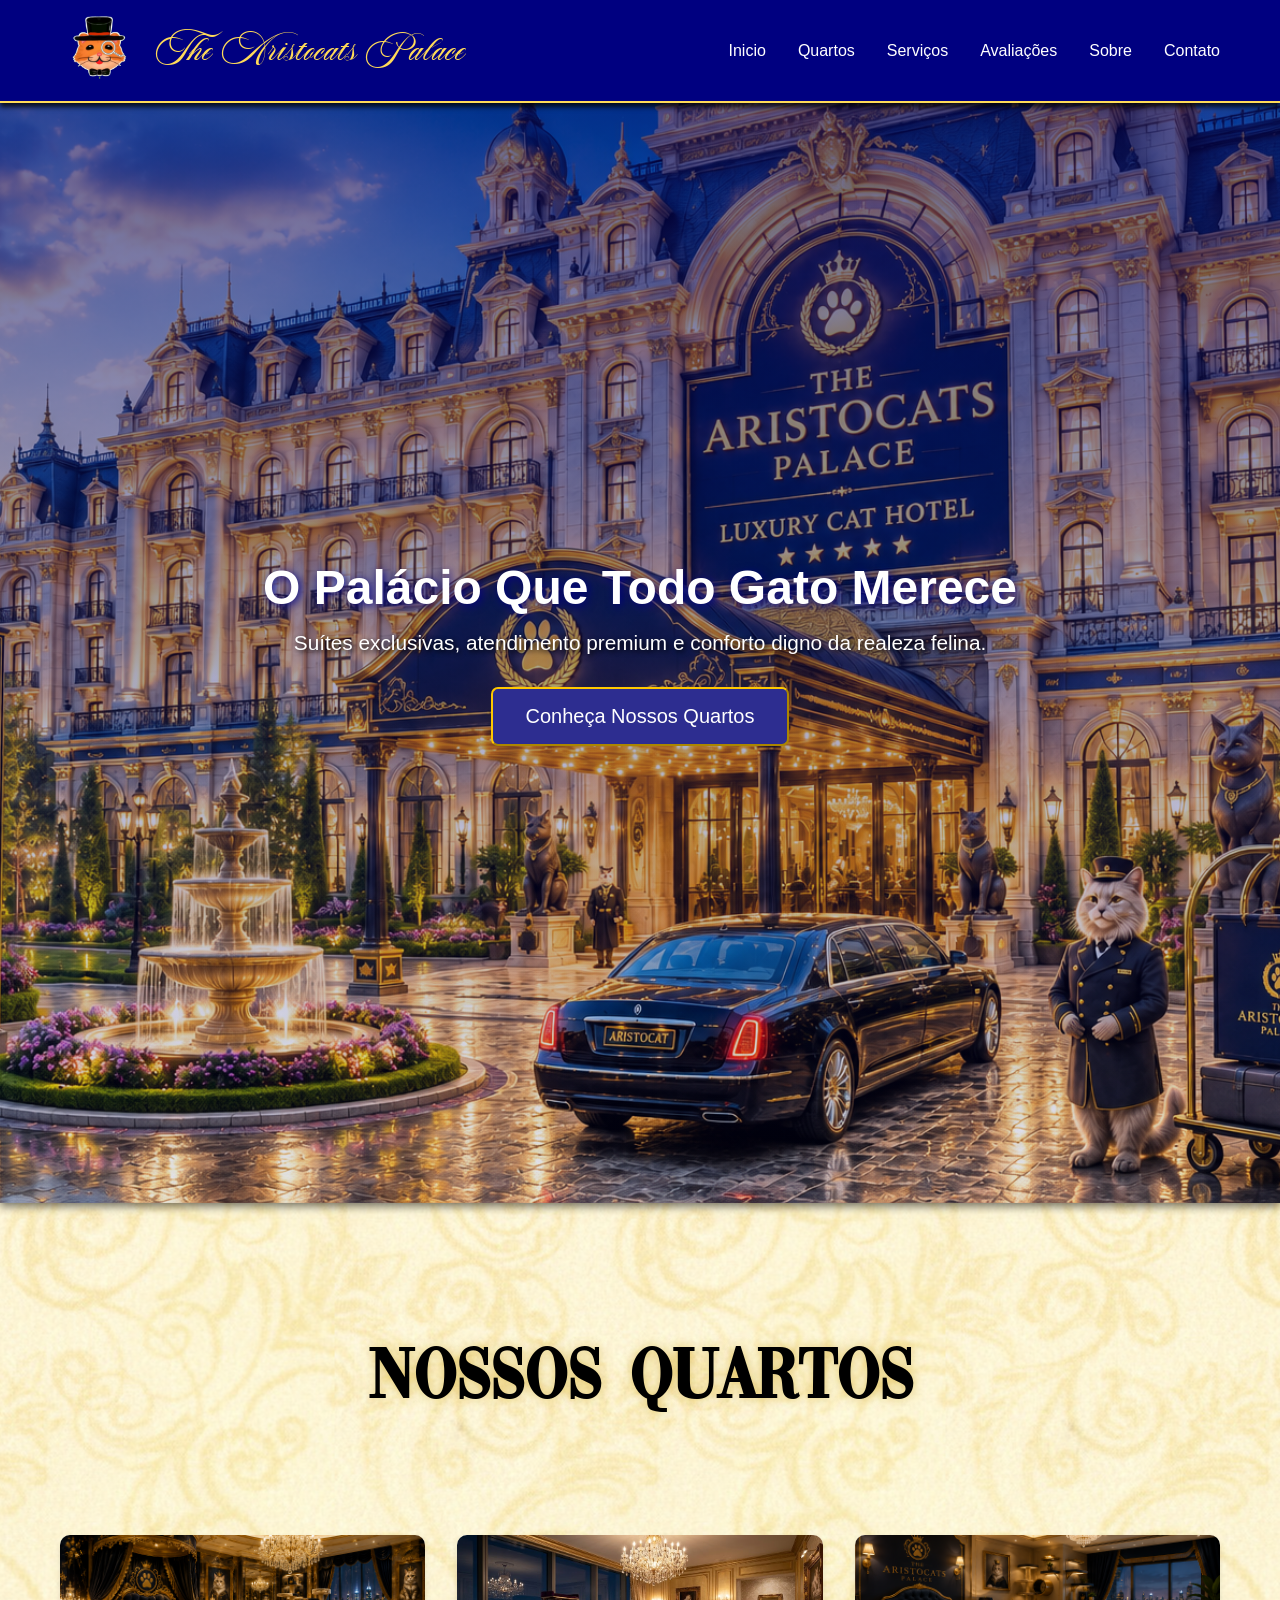
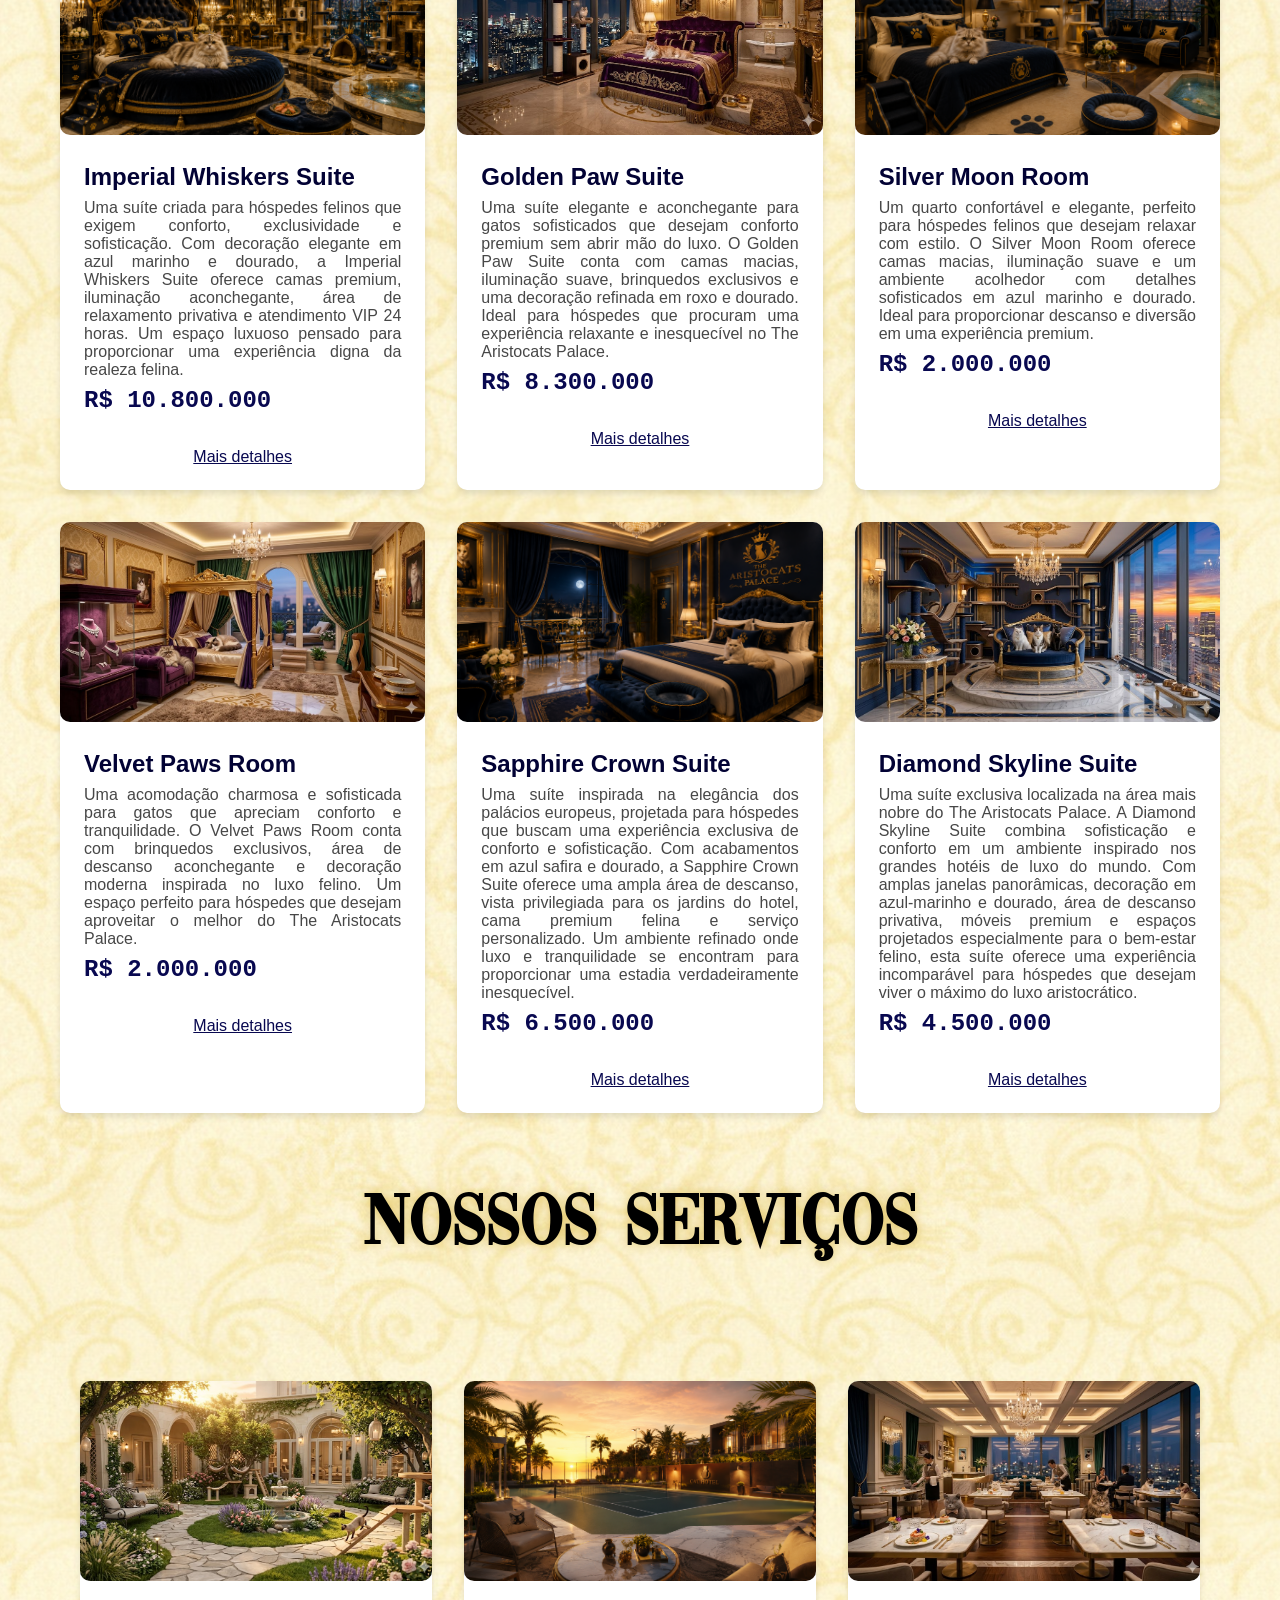
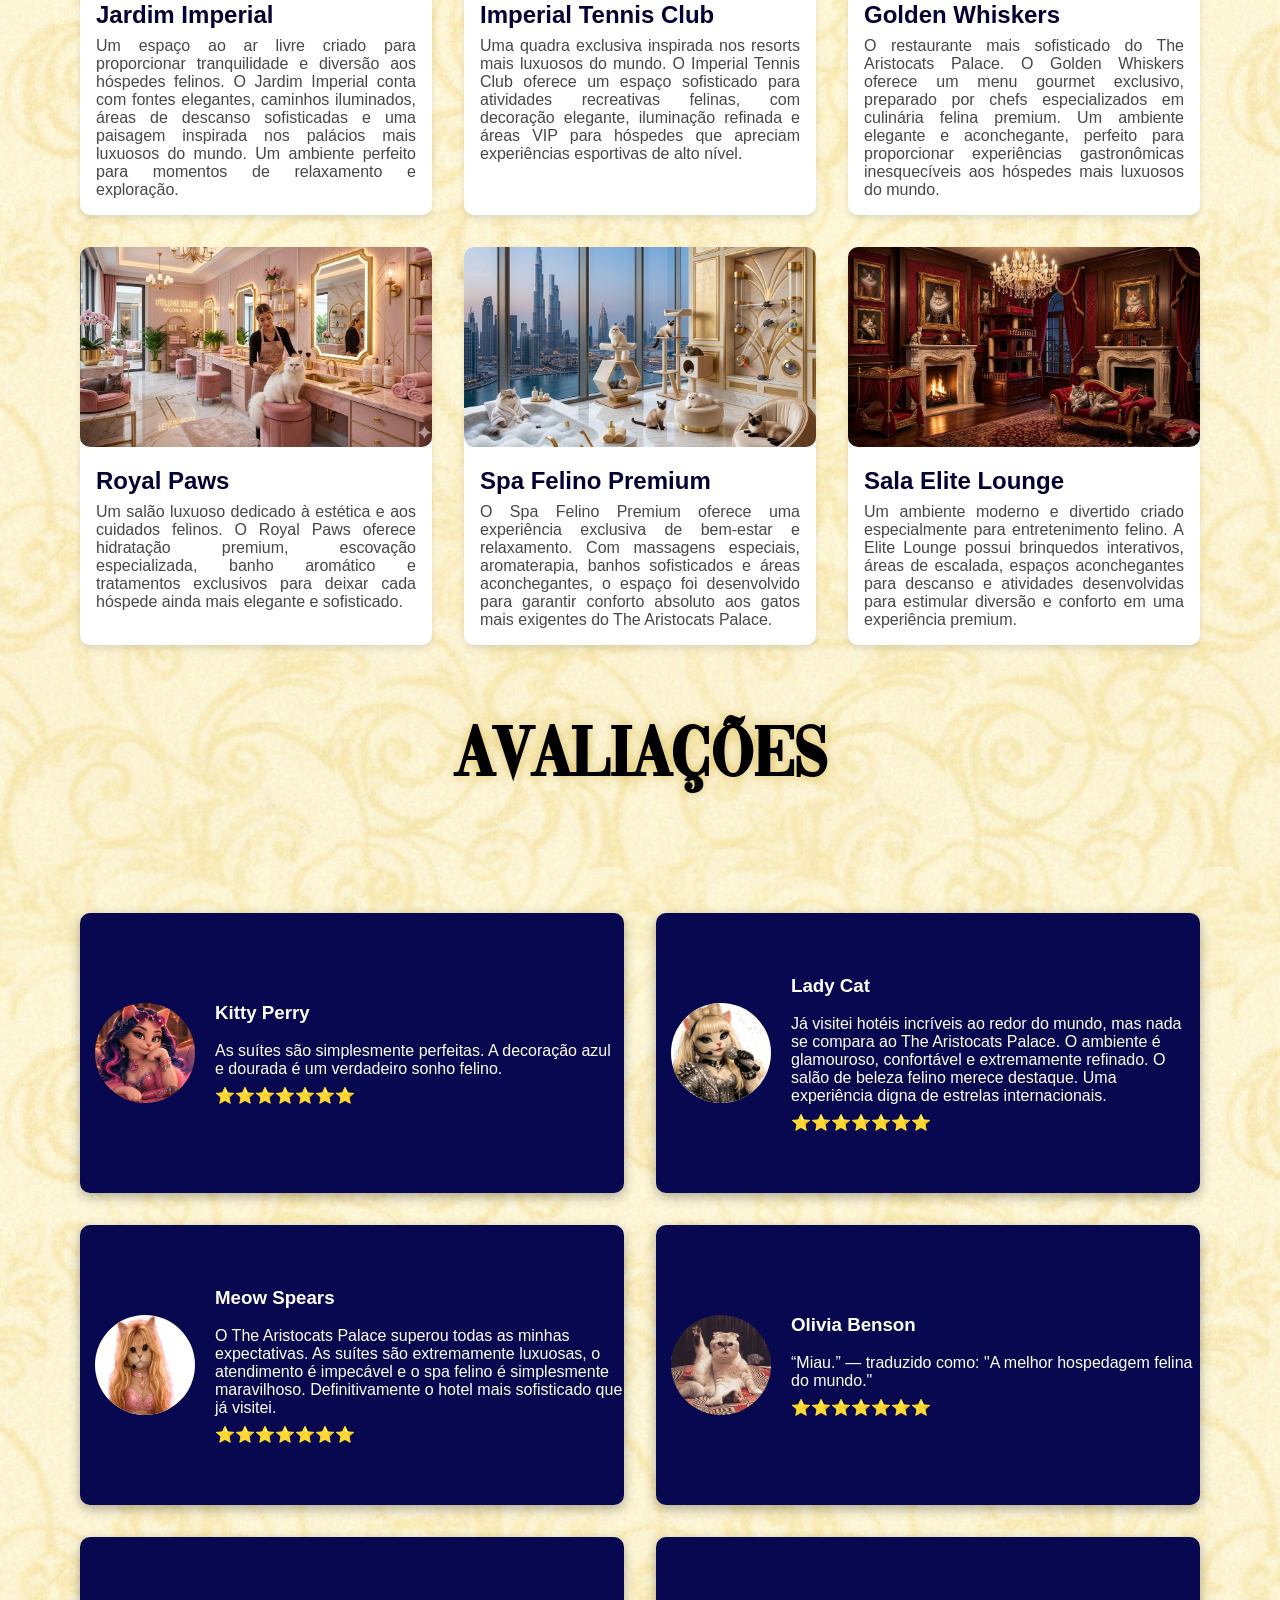
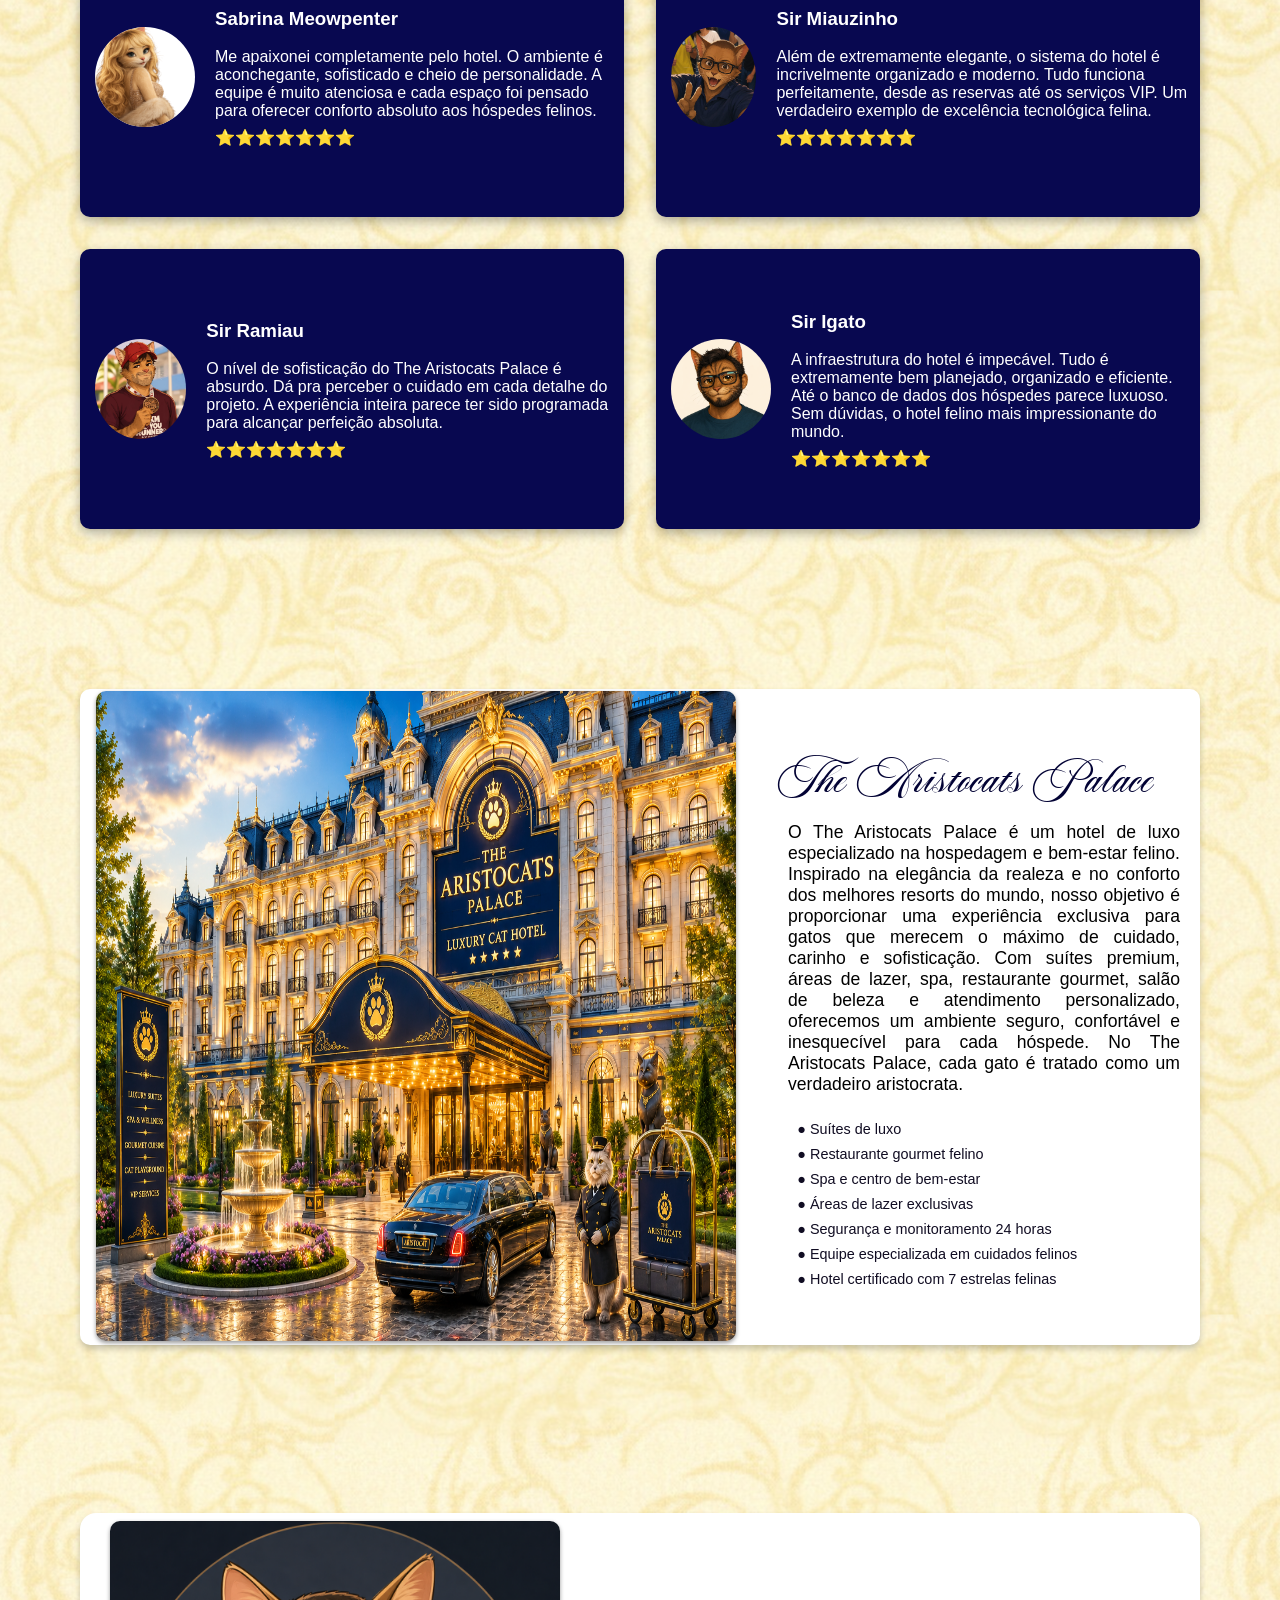
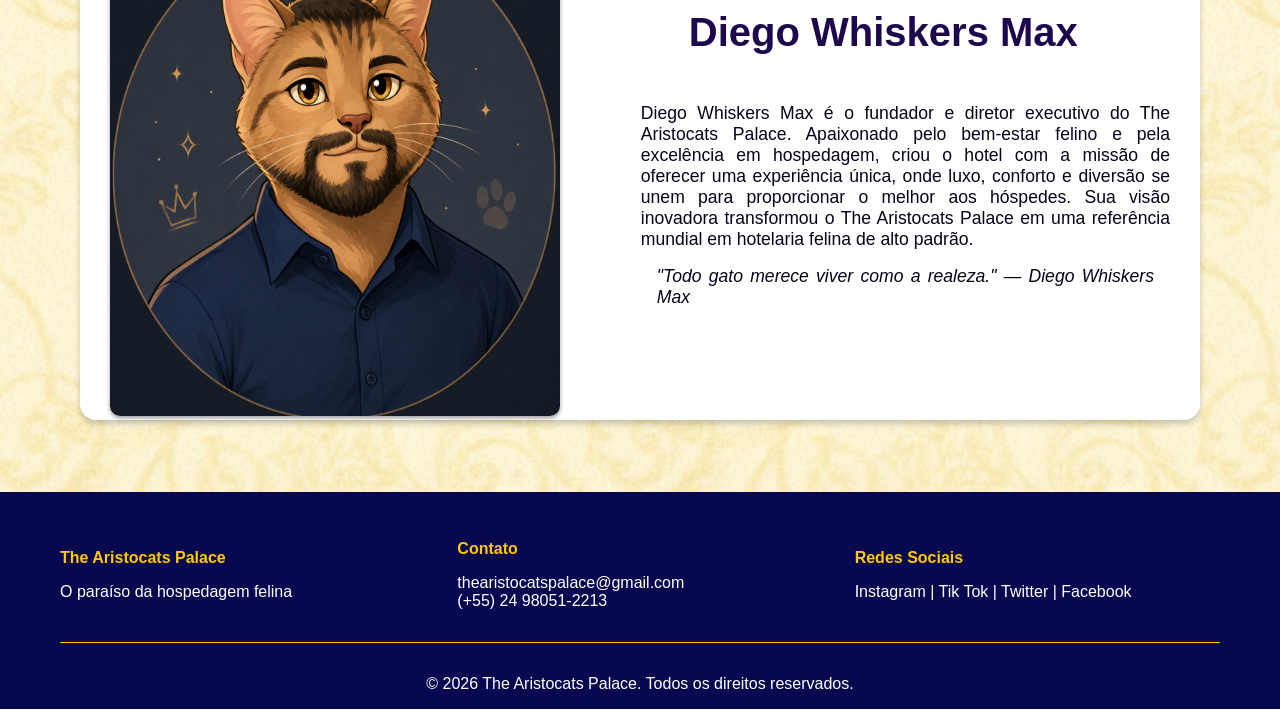
<file: index.html>
<!DOCTYPE html>
<html lang="pt-br">
<head>
    <meta charset="UTF-8">
    <meta name="viewport" content="width=device-width, initial-scale=1.0">
    <title>The Aristocats Palace</title>
    <link rel="stylesheet" href="styles.css">
</head>
<body>
<header>
        <div class="container">
            <div class="nav">
            <div class="logo">
             <img class="logoimg" src="imagens/logo.png" alt="Logo">The Aristocats Palace
            </div>
            <nav>
                <a href="#home">Inicio</a>
                <a href="#quartos">Quartos</a>
                <a href="#servicos">Serviços</a>
                <a href="#avaliacoes">Avaliações</a>
                <a href="#sobre">Sobre</a>
                <a href="#contato">Contato</a>
            </nav>
            </div>
        </div>
     </header>


   <main>
    <section class="hero" id="home">
        <div class="hero-content">
            <h1>O Palácio Que Todo Gato Merece</h1>
            <p>Suítes exclusivas, atendimento premium e conforto digno da realeza felina.</p>
            <button class="botao">Conheça Nossos Quartos</button>
        </div>
    </section>

    <!-- SEÇÂO QUARTOS -->
    <section class="quartos" id="quartos">
     <div class="container">
        <h2 class="section-tittle">Nossos Quartos</h2>
        <div class="quart">

            <!-- QUARTO 01 -->
           <div class="quarto">
            <img src="imagens/quarto-1.png" alt="Suite">
            <div class="quarto-content">
                <h3>Imperial Whiskers Suite</h3>
             <p>Uma suíte criada para hóspedes felinos que exigem conforto, exclusividade e sofisticação. 
            Com decoração elegante em azul marinho e dourado, a Imperial Whiskers Suite oferece camas premium, iluminação 
            aconchegante, área de relaxamento privativa e atendimento VIP 24 horas. Um espaço luxuoso pensado para 
            proporcionar uma experiência digna da realeza felina.</p>
             <samp class="preco">R$ 10.800.000</samp> <br>
             <a href="quarto-um.html" class="pag">Mais detalhes</a>
            </div>
           </div>

             <!-- QUARTO 02 -->
           <div class="quarto">
            <img src="imagens/quarto-2.jpg" alt="Quarto chique">
            <div class="quarto-content">
                <h3>Golden Paw Suite</h3>
             <p>Uma suíte elegante e aconchegante para gatos sofisticados que desejam conforto premium sem abrir mão do
            luxo. O Golden Paw Suite conta com camas macias, iluminação suave, brinquedos exclusivos e uma decoração refinada em 
            roxo e dourado. Ideal para hóspedes que procuram uma experiência relaxante e inesquecível no 
            The Aristocats Palace.</p>
             <samp class="preco">R$ 8.300.000</samp> <br>
             <a href="quarto-dois.html" class="pag">Mais detalhes</a>
            </div>
           </div>

             <!-- QUARTO 03 -->
           <div class="quarto">
            <img src="imagens/quarto-3.png" alt="Quarto medio">
            <div class="quarto-content">
                <h3>Silver Moon Room</h3>
             <p>Um quarto confortável e elegante, perfeito para hóspedes felinos que desejam relaxar com estilo. O Silver Moon Room 
            oferece camas macias, iluminação suave e um ambiente acolhedor com detalhes sofisticados em azul marinho e 
            dourado. Ideal para proporcionar descanso e diversão em uma experiência premium.</p>
             <samp class="preco">R$ 2.000.000</samp><br>
             <a href="quarto-tres.html" class="pag">Mais detalhes</a>
            </div>
           </div>

             <!-- QUARTO 04 -->
           <div class="quarto">
            <img src="imagens/quarto-4.jpg" alt="Quarto Pobre">
            <div class="quarto-content">
                <h3>Velvet Paws Room</h3>
             <p>Uma acomodação charmosa e sofisticada para gatos que apreciam conforto e tranquilidade. O Velvet Paws Room conta com 
            brinquedos exclusivos, área de descanso aconchegante e decoração moderna inspirada no luxo felino. Um espaço 
            perfeito para hóspedes que desejam aproveitar o melhor do The Aristocats Palace.</p>
             <samp class="preco">R$ 2.000.000</samp><br>
             <a href="quarto-quatro.html" class="pag">Mais detalhes</a>
            </div>
           </div>

            <!-- QUARTO 05 -->
           <div class="quarto">
            <img src="imagens/quarto-cinco.png" alt="Quarto Rico">
            <div class="quarto-content">
                <h3>Sapphire Crown Suite</h3>
             <p>Uma suíte inspirada na elegância dos palácios europeus, projetada para hóspedes que buscam uma experiência exclusiva de conforto 
            e sofisticação. Com acabamentos em azul safira e dourado, a Sapphire Crown Suite oferece uma ampla área de descanso, vista 
            privilegiada para os jardins do hotel, cama premium felina e serviço personalizado. Um ambiente refinado onde luxo e tranquilidade se
            encontram para proporcionar uma estadia verdadeiramente inesquecível.</p>
             <samp class="preco">R$ 6.500.000</samp><br>
             <a href="quarto-cinco.html" class="pag">Mais detalhes</a>
            </div>
           </div>

            <!-- QUARTO 06 -->
           <div class="quarto">
            <img src="imagens/quarto-seis.jpg" alt="Quarto Luxuoso">
            <div class="quarto-content">
            <h3>Diamond Skyline Suite</h3>
             <p>Uma suíte exclusiva localizada na área mais nobre do The Aristocats Palace. A Diamond Skyline Suite combina sofisticação e 
            conforto em um ambiente inspirado nos grandes hotéis de luxo do mundo. Com amplas janelas panorâmicas, decoração em azul-marinho e 
            dourado, área de descanso privativa, móveis premium e espaços projetados especialmente para o bem-estar felino, esta suíte oferece 
            uma experiência incomparável para hóspedes que desejam viver o máximo do luxo aristocrático.</p>
             <samp class="preco">R$ 4.500.000</samp><br>
             <a href="quarto-seis.html" class="pag">Mais detalhes</a>
            </div>
           </div>


        </div>

        <!-- SERVIÇOS -->
          <section class="servicos" id="servicos">
         <div class="container">
        <h2 class="section-tittle">Nossos Serviços</h2>
        <div class="servicoss">
    
            <!-- SEVIÇO 01 -->
            <div class="servico">
            <img src="imagens/jardim.jpg" alt="Jardim">
            <div class="servico-content">
                <h3>Jardim Imperial</h3>
                <p>Um espaço ao ar livre criado para proporcionar tranquilidade e diversão aos hóspedes felinos. O 
                Jardim Imperial conta com fontes elegantes, caminhos iluminados, áreas de descanso sofisticadas e uma 
                paisagem inspirada nos palácios mais luxuosos do mundo. Um ambiente perfeito para momentos de 
                relaxamento e exploração.</p>
                </div>
            </div>

            <!-- SEVIÇO 02 -->
            <div class="servico">
            <img src="imagens/quadra.png" alt="Quadra">
            <div class="servico-content">
                <h3>Imperial Tennis Club</h3>
                <p>Uma quadra exclusiva inspirada nos resorts mais luxuosos do mundo. O Imperial Tennis Club oferece um
                 espaço sofisticado para atividades recreativas felinas, com decoração elegante, iluminação refinada e 
                 áreas VIP para hóspedes que apreciam experiências esportivas de alto nível.</p>
                 </div>
            </div>

            <!-- SEVIÇO 03 -->
            <div class="servico">
            <img src="imagens/restaurante.jpg" alt="Restaurante">
            <div class="servico-content">
                <h3>Golden Whiskers</h3>
                <p>O restaurante mais sofisticado do The Aristocats Palace. O Golden Whiskers oferece um menu gourmet 
                exclusivo, preparado por chefs especializados em culinária felina premium. Um ambiente elegante e 
                aconchegante, perfeito para proporcionar experiências gastronômicas inesquecíveis aos hóspedes mais 
                luxuosos do mundo.</p>
                </div>
            </div>

            <!-- SEVIÇO 04 -->
            <div class="servico">
            <img src="imagens/salao.jpg" alt="Salão">
            <div class="servico-content">
                <h3>Royal Paws</h3>
                <p>Um salão luxuoso dedicado à estética e aos cuidados felinos. O Royal Paws oferece hidratação premium,
                 escovação especializada, banho aromático e tratamentos exclusivos para deixar cada hóspede ainda mais 
                 elegante e sofisticado.</p>
                 </div>
            </div>

            <!-- SEVIÇO 05 -->
            <div class="servico">
            <img src="imagens/spa.jpg" alt="Spa">
            <div class="servico-content">
                <h3>Spa Felino Premium</h3>
                <p>O Spa Felino Premium oferece uma experiência exclusiva de bem-estar e relaxamento. Com massagens 
                especiais, aromaterapia, banhos sofisticados e áreas aconchegantes, o espaço foi desenvolvido para 
                garantir conforto absoluto aos gatos mais exigentes do The Aristocats Palace.</p>
            </div>
            </div>

            <!-- SEVIÇO 06 -->
            <div class="servico">
            <img src="imagens/vermelho-lazer.jpg" alt="Sala">
            <div class="servico-content">
                <h3>Sala Elite Lounge</h3>
                <p>Um ambiente moderno e divertido criado especialmente para entretenimento felino. 
                A Elite Lounge possui brinquedos interativos, áreas de escalada, espaços aconchegantes para descanso e 
                atividades desenvolvidas para estimular diversão e conforto em uma experiência premium.</p>
                </div>
             </div>
             
        </div>
     </div>
    </section>

    <section>
        <!-- AVALIAÇÕES -->
        <section class="avaliacoess" id="avaliacoes">
         <div class="container">
         <h2 class="section-tittle">Avaliações</h2>
         <div class="avaliacoes">

            <div class="avaliacao">
            <img src="imagens/kitty-perry.png" alt="Kitty Perry">
            <div class="avaliacao-content">
            <h3>Kitty Perry</h3>
            <p>As suítes são simplesmente perfeitas. A decoração azul e dourada é um verdadeiro sonho felino.</p>
            <p>⭐⭐⭐⭐⭐⭐⭐</p>
            </div>
            </div>

            <div class="avaliacao">
            <img src="imagens/lady-cat.png" alt="Lady Cat">
            <div class="avaliacao-content">
            <h3>Lady Cat</h3>
            <p>Já visitei hotéis incríveis ao redor do mundo, mas nada se compara ao The Aristocats Palace. O ambiente é glamouroso, confortável e extremamente refinado. O salão de beleza felino merece destaque. Uma experiência digna de estrelas internacionais.</p>
            <p>⭐⭐⭐⭐⭐⭐⭐</p>
            </div>
            </div>

            <div class="avaliacao">
            <img src="imagens/meow-spears.png" alt="Meow Spears">
            <div class="avaliacao-content">
            <h3>Meow Spears</h3>
            <p>O The Aristocats Palace superou todas as minhas expectativas. As suítes são extremamente luxuosas, o atendimento é impecável e o spa felino é simplesmente maravilhoso. Definitivamente o hotel mais sofisticado que já visitei.</p>
            <p>⭐⭐⭐⭐⭐⭐⭐</p>
            </div>
            </div>

            <div class="avaliacao">
            <img src="imagens/olivia-benson.webp" alt="Olivia Benson">
            <div class="avaliacao-content">
            <h3>Olivia Benson</h3>
            <p>“Miau.”
            — traduzido como: "A melhor hospedagem felina do mundo."</p>
            <p>⭐⭐⭐⭐⭐⭐⭐</p>
            </div>
            </div>

            <div class="avaliacao">
            <img src="imagens/sabrina-meowpenter.png" alt="Sabrina Meowpenter">
            <div class="avaliacao-content">
            <h3>Sabrina Meowpenter</h3>
            <p>Me apaixonei completamente pelo hotel. O ambiente é aconchegante, sofisticado e cheio de personalidade. A equipe é muito atenciosa e cada espaço foi pensado para oferecer conforto absoluto aos hóspedes felinos.</p>
            <p>⭐⭐⭐⭐⭐⭐⭐</p>
            </div>
            </div>

            <div class="avaliacao">
            <img src="imagens/sir-miauzinho.jpg" alt="Sir Miauzinho">
            <div class="avaliacao-content">
            <h3>Sir Miauzinho</h3>
            <p>Além de extremamente elegante, o sistema do hotel é incrivelmente organizado e moderno. Tudo funciona perfeitamente, desde as reservas até os serviços VIP. Um verdadeiro exemplo de excelência tecnológica felina.</p>
            <p>⭐⭐⭐⭐⭐⭐⭐</p>
            </div>
            </div>

            <div class="avaliacao">
            <img src="imagens/sir-ramiau.jpg" alt="Sir Ramiau">
            <div class="avaliacao-content">
            <h3>Sir Ramiau</h3>
            <p>O nível de sofisticação do The Aristocats Palace é absurdo. Dá pra perceber o cuidado em cada detalhe do projeto. A experiência inteira parece ter sido programada para alcançar perfeição absoluta.</p>
            <p>⭐⭐⭐⭐⭐⭐⭐</p>
            </div>
            </div>

            <div class="avaliacao">
            <img src="imagens/sir-igato.png" alt="Sir Igato">
            <div class="avaliacao-content">
            <h3>Sir Igato</h3>
            <p>A infraestrutura do hotel é impecável. Tudo é extremamente bem planejado, organizado e eficiente. Até o banco de dados dos hóspedes parece luxuoso. Sem dúvidas, o hotel felino mais impressionante do mundo.</p>
            <p>⭐⭐⭐⭐⭐⭐⭐</p>
            </div>
            </div>

         </div>
    </section>

    <!-- SOBRE A EMPRESA -->
         <section class="sobre" id="sobre">
            <div class="container">
                <div class="sobre-flex">
                    <div class="sobre-img">
                        <img src="imagens/hotel.png" alt="Empresa">
                    </div>
                    <div class="sobre-texto">
                        <h2>The Aristocats Palace</h2>
                        <p>O The Aristocats Palace é um hotel de luxo especializado na 
                    hospedagem e bem-estar felino. Inspirado na elegância da realeza e 
                    no conforto dos melhores resorts do mundo, nosso objetivo é proporcionar 
                    uma experiência exclusiva para gatos que merecem o máximo de cuidado, 
                    carinho e sofisticação. Com suítes premium, áreas de lazer, spa, 
                    restaurante gourmet, salão de beleza e atendimento personalizado, 
                    oferecemos um ambiente seguro, confortável e inesquecível para cada hóspede. 
                    No The Aristocats Palace, cada gato é tratado como um verdadeiro aristocrata.</p>
                    <ul class="beneficios">
                    <li>Suítes de luxo</li>
                    <li>Restaurante gourmet felino</li>
                    <li>Spa e centro de bem-estar</li>
                    <li>Áreas de lazer exclusivas</li>
                    <li>Segurança e monitoramento 24 horas</li>
                    <li>Equipe especializada em cuidados felinos</li>
                    <li>Hotel certificado com 7 estrelas felinas</li>
                    </ul>
                    </div>
                    
                </div>
            </div>
          </section>

        <section class="fundador">
        <div class="container">
            <div class="fundador-flex">

                <div class="fundador-img">
                    <img src="imagens/diego.png" alt="Fundador">
                </div>

                <div class="fundador-texto">
                    <h2>Diego Whiskers Max</h2>
                    <p>Diego Whiskers Max é o fundador e diretor executivo do The Aristocats 
                    Palace. Apaixonado pelo bem-estar felino e pela excelência em hospedagem, 
                    criou o hotel com a missão de oferecer uma experiência única, onde luxo, 
                    conforto e diversão se unem para proporcionar o melhor aos hóspedes. Sua visão 
                    inovadora transformou o The Aristocats Palace em uma referência mundial em hotelaria 
                    felina de alto padrão.</p>
                    <p class="frase">"Todo gato merece viver como a realeza." — Diego Whiskers Max</p>
                </div>
            </div>
        </div>
     </section>
   </main>
   <footer class="footer" id="contato">
    <div class="container">
        <div class="footer-content">

            <div class="footer-section">
                <h4>The Aristocats Palace</h4>
                <p>O paraíso da hospedagem felina</p>
            </div>

            <div class="footer-section">
                <h4>Contato</h4>
                <p>thearistocatspalace@gmail.com</p>
                <p>(+55) 24 98051-2213</p>
            </div>

            <div class="footer-section">
                <h4>Redes Sociais</h4>
                <p>Instagram | Tik Tok | Twitter | Facebook</p>
            </div>

            </div>
          <div class="footer-bottom">
            <p>&copy; 2026 The Aristocats Palace. Todos os direitos reservados.</p>
          </div>

        </div>

    </div>
   </footer>

</body>
</html>
</file>
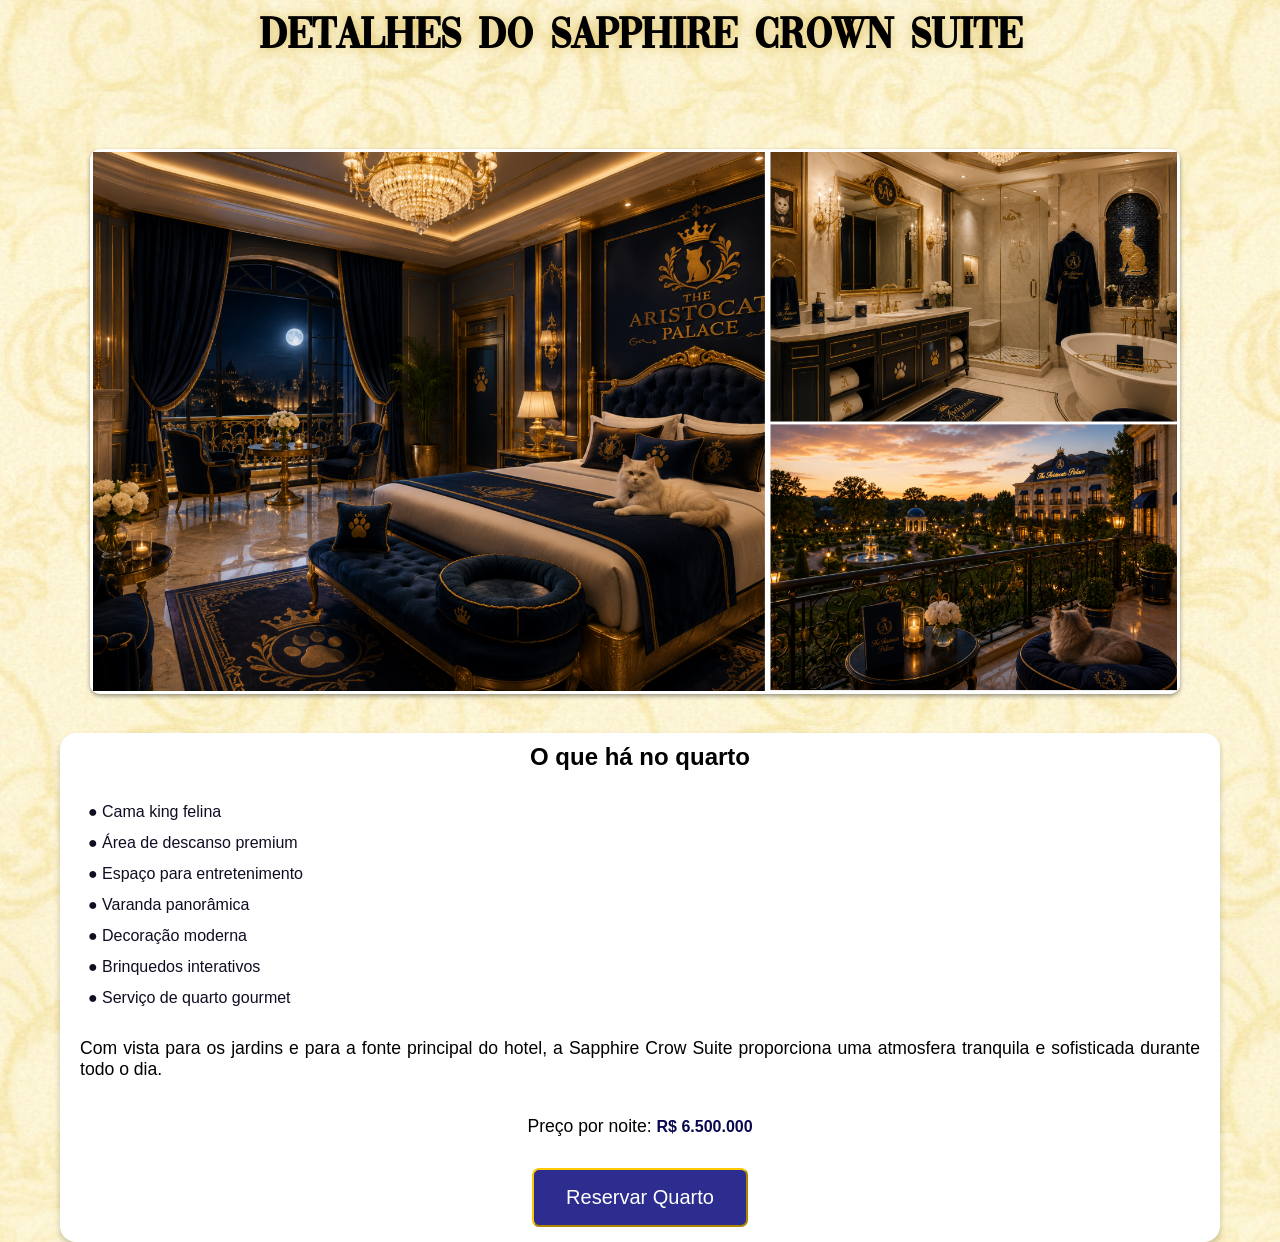
<file: quarto-cinco.html>
<!DOCTYPE html>
<html lang="pt-br">
<head>
    <meta charset="UTF-8">
    <meta name="viewport" content="width=device-width, initial-scale=1.0">
    <title>Detalhes do Quarto</title>
    <link rel="stylesheet" href="styles.css">
</head>
<body>
     <section class="quarto1">
     <div class="container">
        <h2 class="quart1-tittle">Detalhes do Sapphire Crown Suite</h2>
          <div class="quarto01-img">
                        <img src="imagens/hotel-quarto5.png" alt="Quarto Cinco" >
                    </div>
                <div class="quarto01-flex">
        <div class="quarto-01">
            <h3>O que há no quarto</h3>
            <ul class="coisas-quarto">
                <li>Cama king felina</li>
                <li>Área de descanso premium</li>
                <li>Espaço para entretenimento</li>
                <li>Varanda panorâmica</li>
                <li>Decoração moderna</li>
                <li>Brinquedos interativos</li>
                <li>Serviço de quarto gourmet</li>
            </ul>
            <p>Com vista para os jardins e para a fonte principal do hotel, a Sapphire Crow Suite proporciona uma atmosfera tranquila e sofisticada durante todo o dia.</p>
            <p class="prc-qrt">Preço por noite: <span class="preco-detalhes">R$ 6.500.000</span></p>
            <button class="botao">Reservar Quarto</button>
        </div>
        </div>
        </div>
        </section>
</body>
</html>
</file>
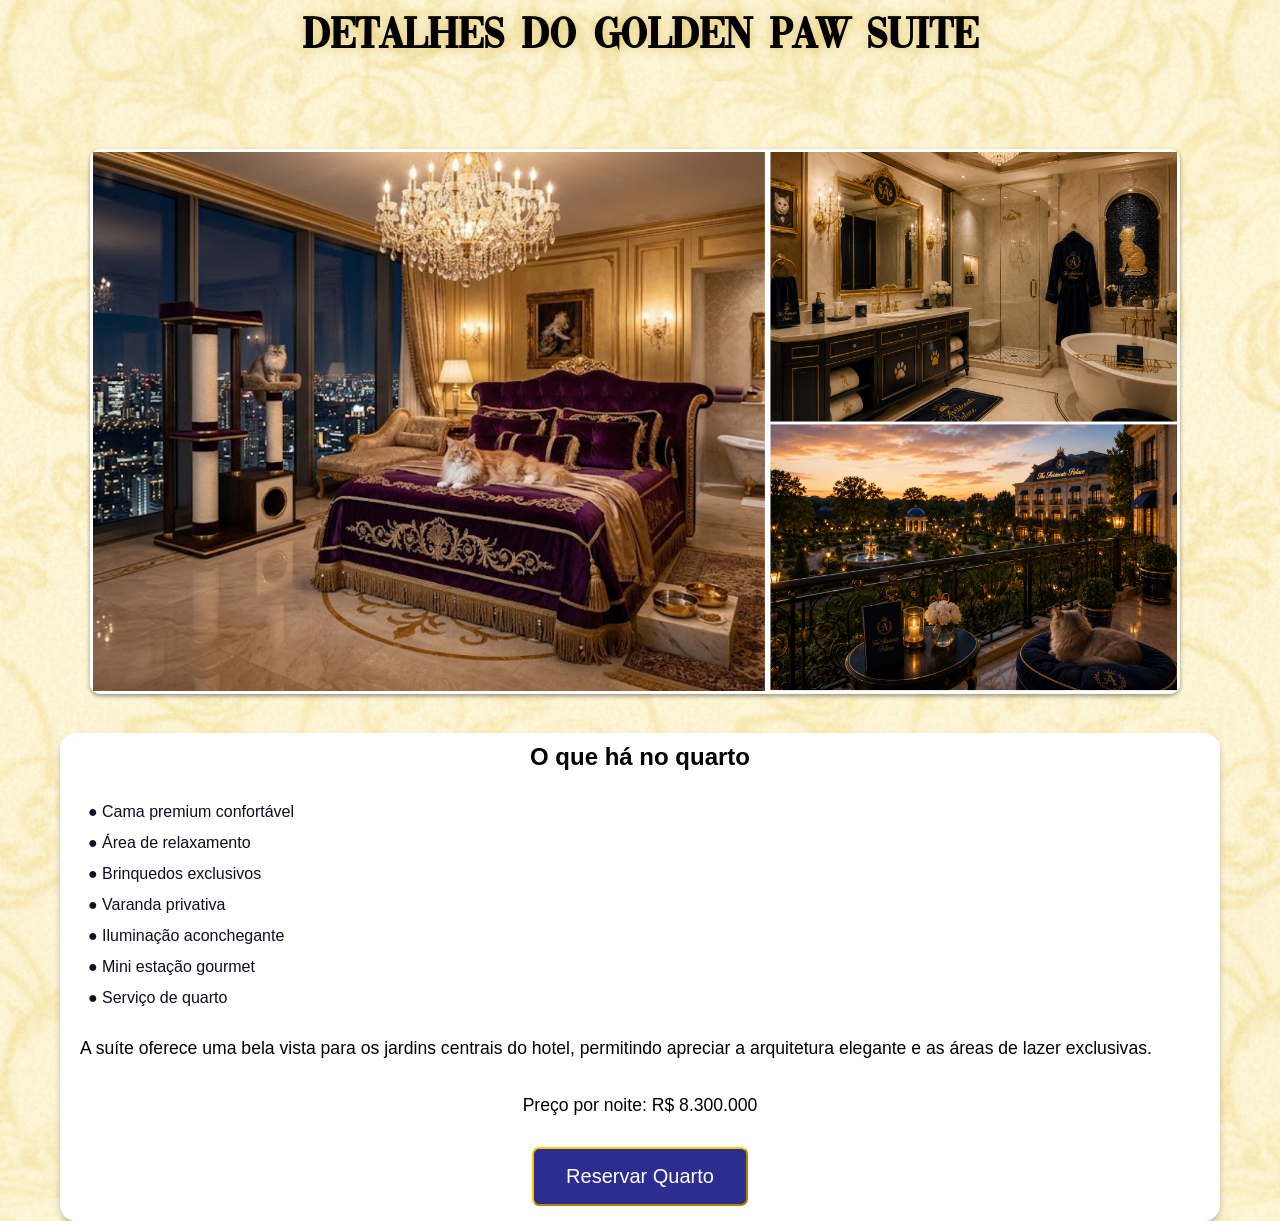
<file: quarto-dois.html>
<!DOCTYPE html>
<html lang="pt-br">
<head>
    <meta charset="UTF-8">
    <meta name="viewport" content="width=device-width, initial-scale=1.0">
    <title>Detalhes do Quarto</title>
    <link rel="stylesheet" href="styles.css">
</head>
<body>
    <section class="quarto1">
     <div class="container">
        <h2 class="quart1-tittle">Detalhes do Golden Paw Suite</h2>
          <div class="quarto01-img">
            <img src="imagens/hotel-quarto2.png" alt="Quarto 2" >
                </div>
        <div class="quarto01-flex">
        <div class="quarto-01">
            <h3>O que há no quarto</h3>
            <ul class="coisas-quarto">
                <li>Cama premium confortável</li>
                <li>Área de relaxamento</li>
                <li>Brinquedos exclusivos</li>
                <li>Varanda privativa</li>
                <li>Iluminação aconchegante</li>
                <li>Mini estação gourmet</li>
                <li>Serviço de quarto</li>
            </ul>
            <p>A suíte oferece uma bela vista para os jardins centrais do hotel, permitindo apreciar a arquitetura elegante e as áreas de lazer exclusivas.</p>
            <p class="prc-qrt">Preço por noite: <span preco-detalhes>R$ 8.300.000</span></p>
            <button class="botao">Reservar Quarto</button>
        </div>
        </div>
        </div>
    </section>
</body>
</html>
</file>
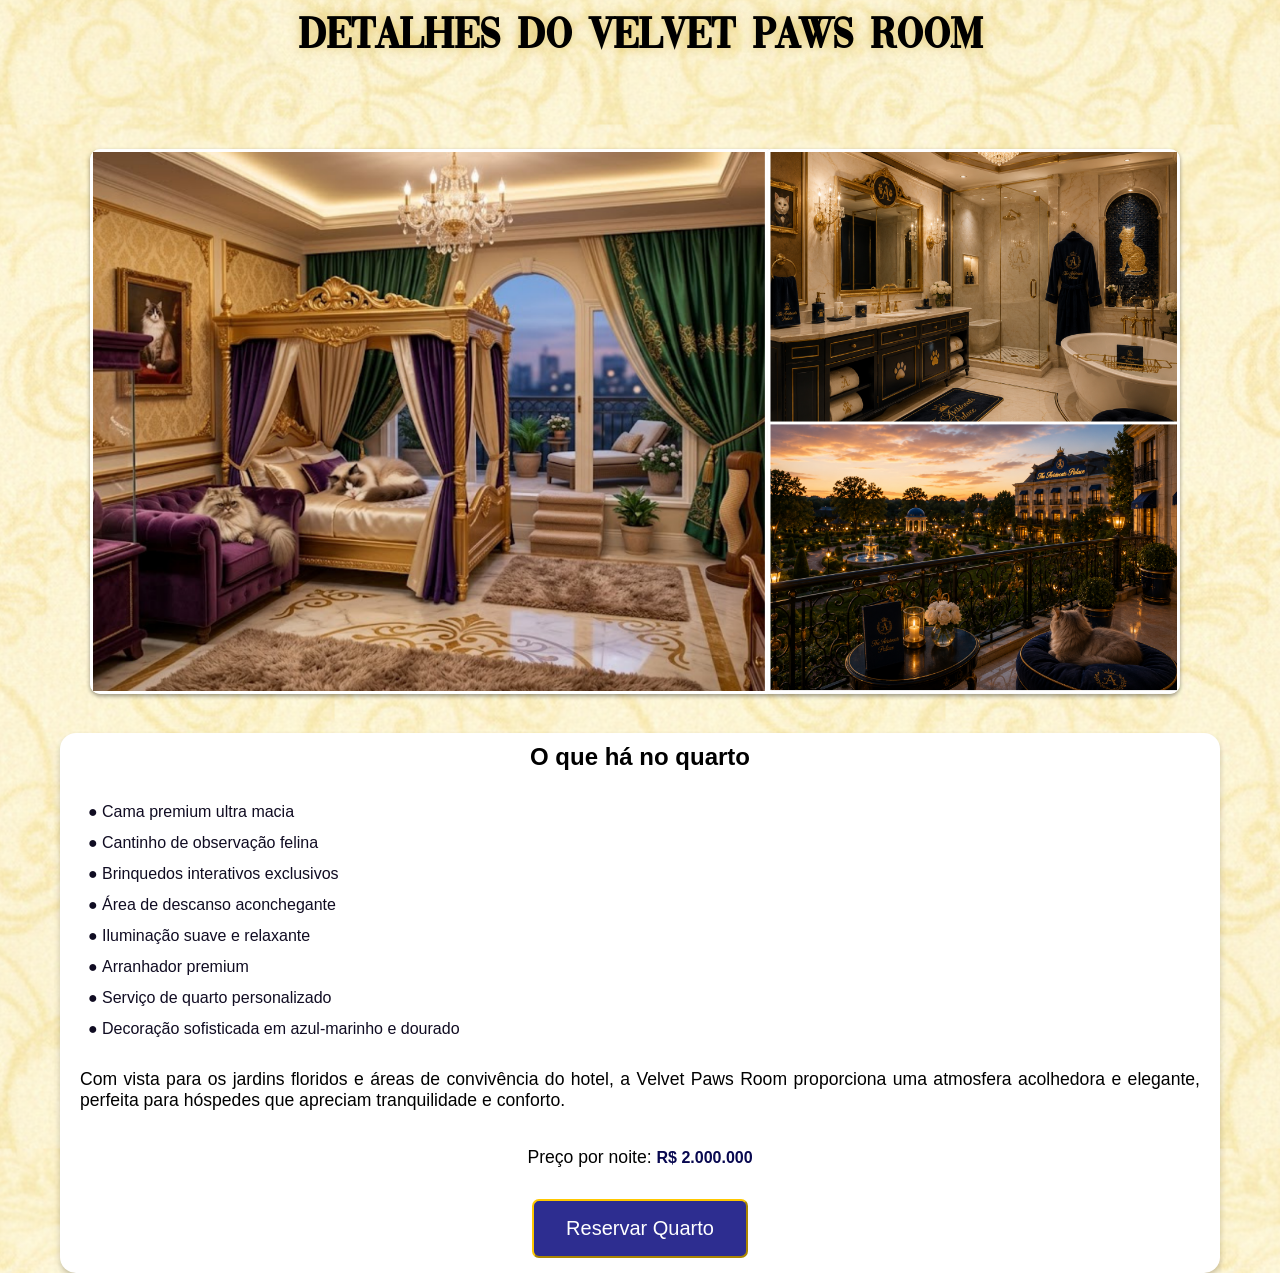
<file: quarto-quatro.html>
<!DOCTYPE html>
<html lang="pt-br">
<head>
    <meta charset="UTF-8">
    <meta name="viewport" content="width=device-width, initial-scale=1.0">
    <title>Detalhes do Quarto</title>
    <link rel="stylesheet" href="styles.css">
</head>
<body>
     <section class="quarto1">
     <div class="container">
        <h2 class="quart1-tittle">Detalhes do Velvet Paws Room</h2>
          <div class="quarto01-img">
                        <img src="imagens/hotel-quarto4.png" alt="Quarto Quatro" >
                    </div>
                <div class="quarto01-flex">
        <div class="quarto-01">
            <h3>O que há no quarto</h3>
            <ul class="coisas-quarto">
                <li>Cama premium ultra macia</li>
                <li>Cantinho de observação felina</li>
                <li>Brinquedos interativos exclusivos</li>
                <li>Área de descanso aconchegante</li>
                <li>Iluminação suave e relaxante</li>
                <li>Arranhador premium</li>
                <li>Serviço de quarto personalizado</li>
                <li>Decoração sofisticada em azul-marinho e dourado</li>
            </ul>
            <p>Com vista para os jardins floridos e áreas de convivência do hotel, a Velvet Paws Room proporciona uma atmosfera acolhedora e elegante, perfeita para hóspedes que apreciam tranquilidade e conforto.</p>
            <p class="prc-qrt">Preço por noite: <span class="preco-detalhes">R$ 2.000.000</span></p>
            <button class="botao">Reservar Quarto</button>
        </div>
        </div>
        </div>
        </section>
</body>
</html>
</file>
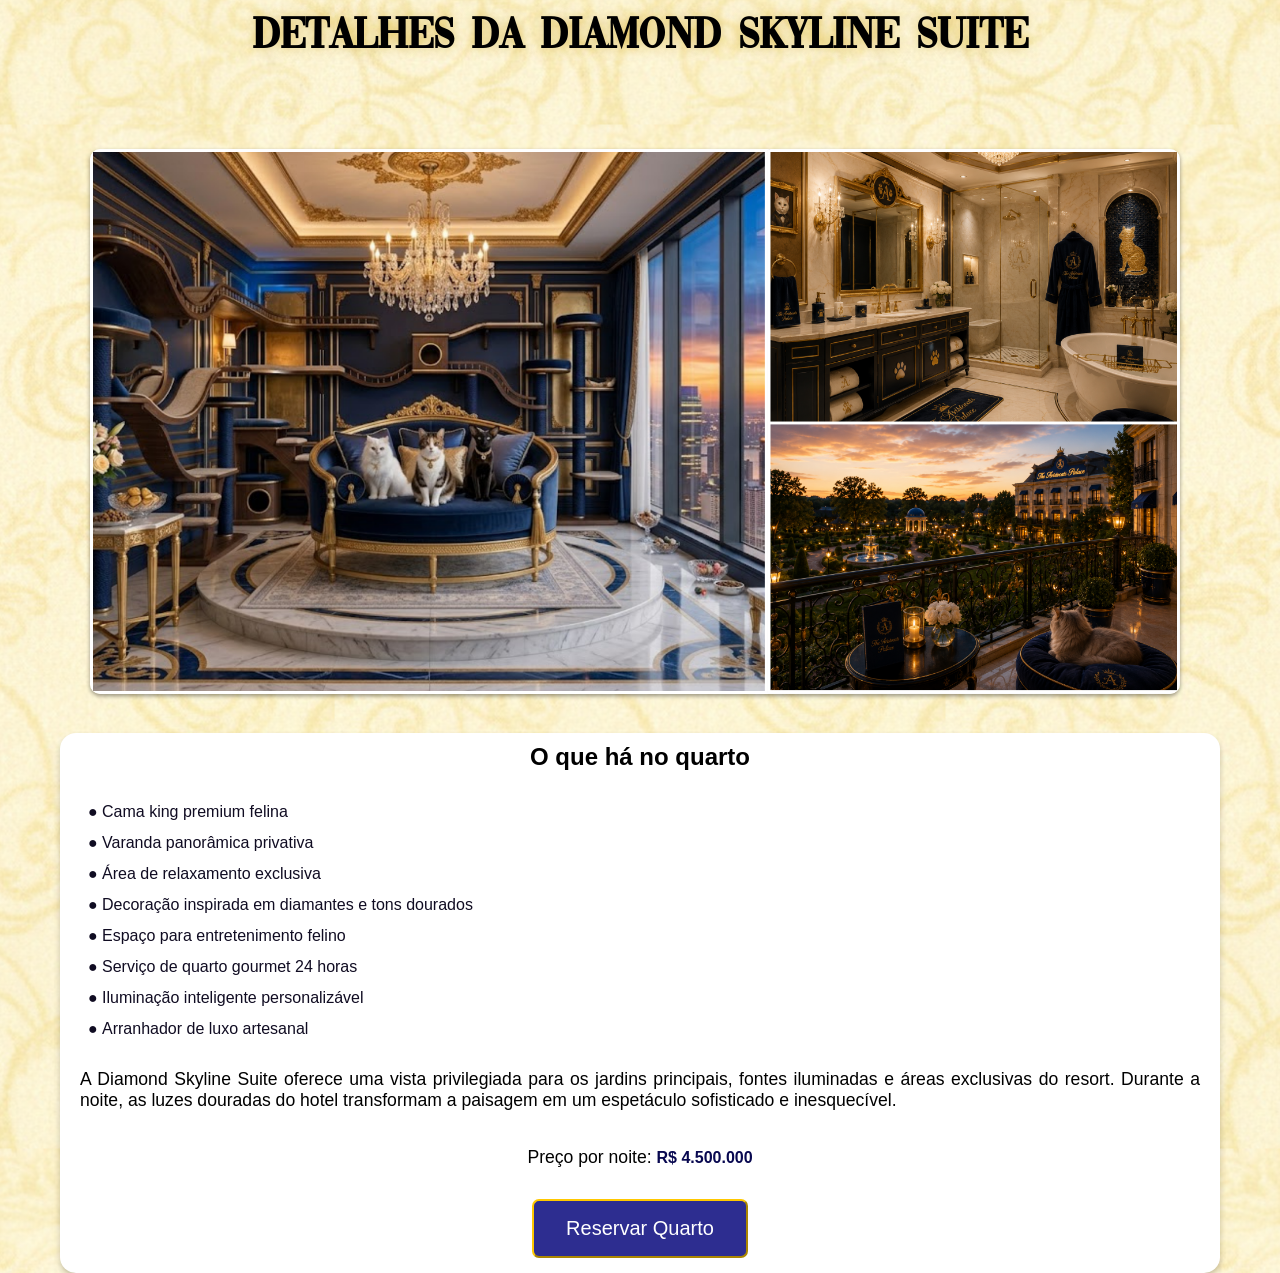
<file: quarto-seis.html>
<!DOCTYPE html>
<html lang="pt-br">
<head>
    <meta charset="UTF-8">
    <meta name="viewport" content="width=device-width, initial-scale=1.0">
    <title>Detalhes do Quarto</title>
    <link rel="stylesheet" href="styles.css">
</head>
<body>
     <section class="quarto1">
     <div class="container">
        <h2 class="quart1-tittle">Detalhes da Diamond Skyline Suite</h2>
          <div class="quarto01-img">
                        <img src="imagens/hotel-quarto6.png" alt="Quarto Seis" >
                    </div>
                <div class="quarto01-flex">
        <div class="quarto-01">
            <h3>O que há no quarto</h3>
            <ul class="coisas-quarto">
                <li>Cama king premium felina</li>
                <li>Varanda panorâmica privativa</li>
                <li>Área de relaxamento exclusiva</li>
                <li>Decoração inspirada em diamantes e tons dourados</li>
                <li>Espaço para entretenimento felino</li>
                <li>Serviço de quarto gourmet 24 horas</li>
                <li>Iluminação inteligente personalizável</li>
                <li>Arranhador de luxo artesanal</li>
            </ul>
            <p>A Diamond Skyline Suite oferece uma vista privilegiada para os jardins principais, fontes iluminadas e áreas exclusivas do resort. Durante a noite, as luzes douradas do hotel transformam a paisagem em um espetáculo sofisticado e inesquecível.</p>
            <p class="prc-qrt">Preço por noite: <span class="preco-detalhes">R$ 4.500.000</span></p>
            <button class="botao">Reservar Quarto</button>
        </div>
        </div>
        </div>
        </section>
</body>
</html>
</file>
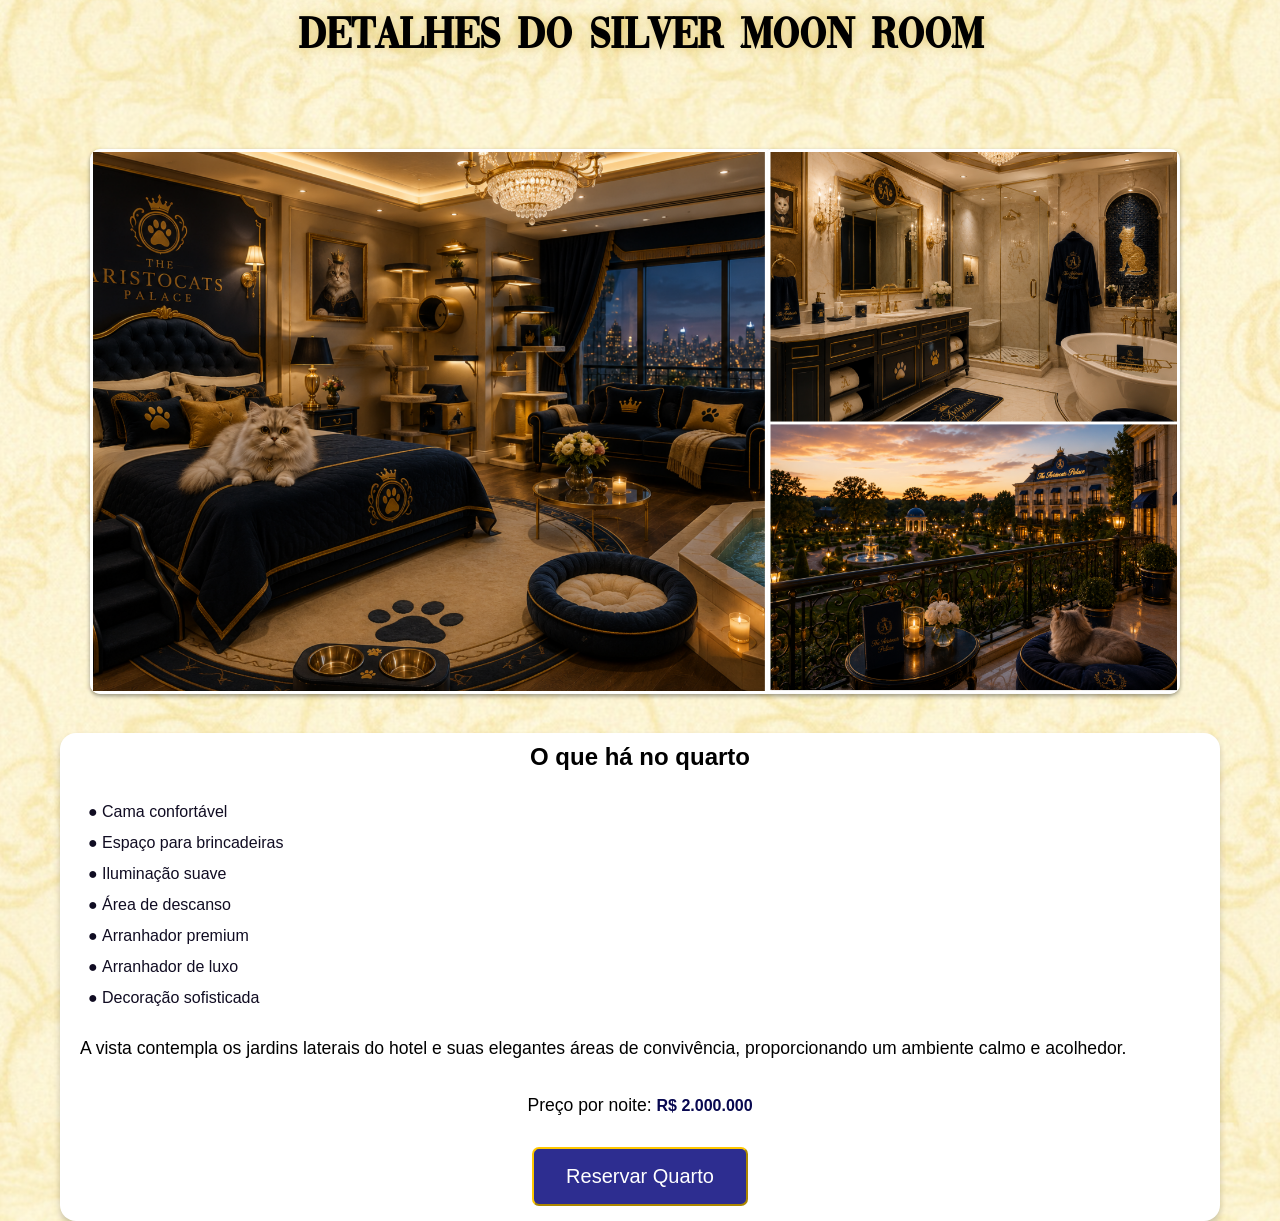
<file: quarto-tres.html>
<!DOCTYPE html>
<html lang="pt-br">
<head>
    <meta charset="UTF-8">
    <meta name="viewport" content="width=device-width, initial-scale=1.0">
    <title>Detalhes do Quarto</title>
    <link rel="stylesheet" href="styles.css">
</head>
<body>
     <section class="quarto1">
     <div class="container">
        <h2 class="quart1-tittle">Detalhes do Silver Moon Room</h2>
          <div class="quarto01-img">
                        <img src="imagens/hotel-quarto3.png" alt="Quarto TRES" >
                    </div>
                <div class="quarto01-flex">
        <div class="quarto-01">
            <h3>O que há no quarto</h3>
            <ul class="coisas-quarto">
                <li>Cama confortável</li>
                <li>Espaço para brincadeiras</li>
                <li>Iluminação suave</li>
                <li>Área de descanso</li>
                <li>Arranhador premium</li>
                <li>Arranhador de luxo</li>
                <li>Decoração sofisticada</li>
            </ul>
            <p>A vista contempla os jardins laterais do hotel e suas elegantes áreas de convivência, proporcionando um ambiente calmo e acolhedor.</p>
            <p class="prc-qrt">Preço por noite: <span class="preco-detalhes">R$ 2.000.000</span></p>
            <button class="botao">Reservar Quarto</button>
        </div>
        </div>
        </div>
        </section>
</body>
</html>
</file>
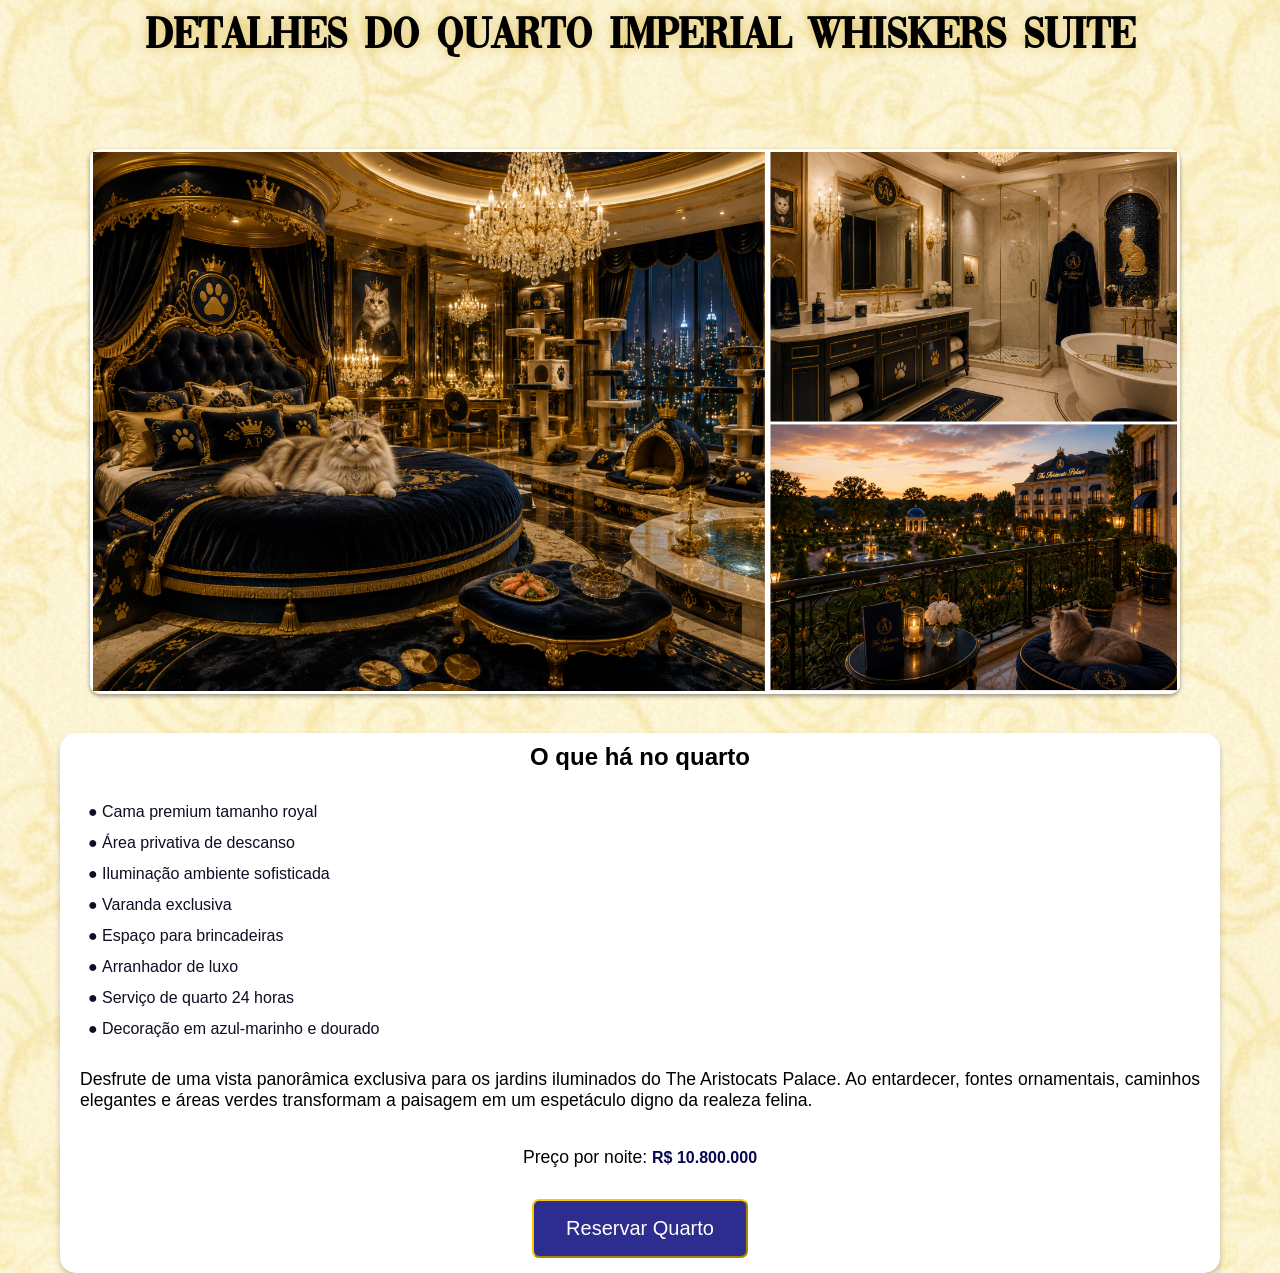
<file: quarto-um.html>
<!DOCTYPE html>
<html lang="pt-br">
<head>
    <meta charset="UTF-8">
    <meta name="viewport" content="width=device-width, initial-scale=1.0">
    <title>Detalhes do Quarto</title>
    <link rel="stylesheet" href="styles.css">
</head>
<body>
     <section class="quarto1">
     <div class="container">
        <h2 class="quart1-tittle">Detalhes do Quarto Imperial Whiskers Suite</h2>
          <div class="quarto01-img">
                        <img src="imagens/hotel-quarto1.png" alt="Quart0UM" >
                    </div>
                <div class="quarto01-flex">
        <div class="quarto-01">
            <h3>O que há no quarto</h3>
            <ul class="coisas-quarto">
                <li>Cama premium tamanho royal</li>
                <li>Área privativa de descanso</li>
                <li>Iluminação ambiente sofisticada</li>
                <li>Varanda exclusiva</li>
                <li>Espaço para brincadeiras</li>
                <li>Arranhador de luxo</li>
                <li>Serviço de quarto 24 horas</li>
                <li>Decoração em azul-marinho e dourado</li>
            </ul>
            <p>Desfrute de uma vista panorâmica exclusiva para os jardins iluminados do The Aristocats Palace. Ao entardecer, fontes ornamentais, caminhos elegantes e áreas verdes transformam a paisagem em um espetáculo digno da realeza felina.</p>
            <p class="prc-qrt">Preço por noite: <span class="preco-detalhes">R$ 10.800.000</span></p>
            <button class="botao">Reservar Quarto</button>
        </div>
        </div>
        </div>
        </section>
</body>
</html>
</file>
<file: styles.css>
*{
    margin: 0;
    padding: 0;
    box-sizing: border-box;
}
@font-face {
    font-family: "AstonScript";
    src: url("./fonts/Aston Script.ttf");
}
@font-face {
    font-family: "Vogue";
    src: url("./fonts/Vogue.ttf");
}
body{
    background-image:
    linear-gradient(
        rgba(255,255,255,0.65),
        rgba(255,255,255,0.65)
    ),
    url("imagens/imagem1.jpg");
    background-position: center;
    font-family: 'Segoe UI', Tahoma, Geneva, Verdana, sans-serif;
}
.container{
    max-width: 1200px;
    margin: 0 auto;
    padding: 0 20px;
}

header{
    background-color: #000080;
    color: white;
    padding: 1rem 0;
    position: sticky;
    top: 0;
    z-index: 100;
    box-shadow: 0 4px 5px rgba(0,0,0, 0.8);
    width: 100%;
    border-bottom: 2px solid #FFDB58;
}

.nav{
    display: flex;
    justify-content: space-between;
    align-items: center;
}

.logo{
    font-size: 1.5rem;
    font-weight: bold;
    font-family: "AstonScript";
    color: #FFDB58;
    display: flex;
    align-items: center;
    gap: 1rem;
}
nav{
    display: flex;
    gap: 2rem;
    font-family: Arial, Helvetica, sans-serif;
}

nav a {
    color: white;
    text-decoration: none;
    transition: color 0.5s ease;
}

nav a:hover{
    color: #ffec6d;
}
.logoimg{
    width: 80px;

}
.hero{
    background: linear-gradient(rgba(5, 5, 98, 0.6),rgba(5, 5, 98, 0.1)), url(imagens/hotel.png);
    height: 1100px;
    display: flex;
    justify-content: center; 
    align-items: center;
    color: white;  
    text-align: center;
    background-size: cover;
    background-position: center;
    box-shadow: 0 4px 8px rgba(0,0,0,0.5);
}
.hero-content h1{
    font-size: 3rem;
    margin-bottom: 1rem;
    text-shadow: 2px 2px 8px #000080;
}
.hero-content p {
    font-size: 1.3rem;
    margin-bottom: 2rem;
    text-shadow: 2px 2px 5px #000;
}
.botao{
    background-color: #2d2d90;
    color: white;
    font-family:Arial, Helvetica, sans-serif;
    padding: 1rem 2rem;
    border-color: #ffc800;
    border-radius: 7px;
    font-size: 20px;
    cursor: pointer;
    transition: background-color 0.5s;
    transition: scale 0.5s;
}
.botao:hover{
    background-color: #465dc7;
    scale: 0.9;
}
.quartos{
    padding: 4rem 0;
    color: #020234;
}
.section-tittle{
    text-align: center;
    font-family: "Vogue";
    font-size: 4.5rem;
    margin-bottom: 2.5rem;
    color: #000;
    padding: 5rem;
    text-shadow: 0 0 12px rgba(212,175,55,0.7);
}
.quart{
    display: flex;
    gap: 2rem;
    justify-content: center;
    flex-wrap: wrap;
}
.quarto{
    background-color: white;
    border-radius: 10px;
    box-shadow: 0 4px 6px rgba(0,0,0,0.1);
    flex: 1;
    min-width: 300px;
    max-width: 500px;
    transition: transform 0.3s;
}
.quarto:hover{
    transform: translateY(-10px);
    box-shadow: 0 6px 12px rgba(0,0,0,0.2);
}
.quarto img{
    width: 100%;
    height: 200px;
    border-radius: 10px;
     /*Cobre a div*/
    object-fit: cover;
}
.quarto-content{
    padding: 1.5rem;
    display: flex;
    flex-direction: column;
    gap: 0.5rem;
}
.quarto-content h3{
     font-size: 1.5rem;
}
.quarto-content p{
    color: #474747;
    flex: 1;
    text-align: justify;
}
.preco{
  font-size: 1.5rem;
  color: #080850;
  font-weight: bold;
}
.servicoss{
    display: flex;
    gap: 2rem;
    justify-content: center;
    flex-wrap: wrap;
}
.servico{
    background-color: white;
    border-radius: 10px;
    box-shadow: 0 4px 6px rgba(0,0,0,0.1);
    flex: 1;
    min-width: 300px;
    max-width: 500px;
    transition: transform 0.3s;
}
.servico:hover{
    transform: translateY(-10px);
    box-shadow: 0 6px 12px rgba(0,0,0,0.2);
}
.servico-content{
    padding: 1rem;
    display: flex;
    flex-direction: column;
    gap: 0.5rem;
}
.servico-content h3{
     font-size: 1.5rem;
}
.servico-content p{
    color: #474747;
    flex: 1;
    text-align: justify;
}
.servico img{
    width: 100%;
    height: 200px;
    border-radius: 10px;
    object-fit: cover;
}
.pag{
    color: #080850;
    margin-top: auto;
    align-self: center;
}
.avaliacoess{
    padding: 4rem 1;
    color: #020234;
}
.avaliacoes{
    display: flex;
    gap: 2rem;
    justify-content: center;
    flex-wrap: wrap;
}
.avaliacao{
    display: flex;
    align-items: center;
    gap: 20px;
    background-color: #080850;
    border-radius: 10px;
    min-width: 250px;     
    min-height: 280px; 
    box-shadow: 0 4px 12px rgba(0,0,0,0.3);
    transition: transform 0.3s;
    flex: 1 1 500px; 
    max-width: 600px;
}
.avaliacao:hover{
    transform: translateY(-10px);
    box-shadow: 0 6px 12px rgba(0,0,0,0.2);
}
.avaliacao h3{
     color: white;
    margin-bottom: 10px;
}
.avaliacao img{
    width: 100px;
    height: 100px;
    border-radius: 50%;
    margin-left: 15px;
    background-color: white;
}
.avaliacao-content{
    display: flex;
    flex-direction: column;
    gap: 8px;
    color: #ffffff;
}
.sobre{
    padding: 10rem 0;
}
.sobre-flex{
    display: flex;
    gap: 2rem;
    align-items: center;
    background-color: white;
    border-radius: 10px;
    box-shadow: 0 4px 6px rgba(0,0,0,0.2);
    flex: 1;
    min-width: 1000px;
    max-height: 1200px;
    transition: transform 0.3s;
}
.sobre-img{
    flex: 1;
}
.sobre-img img{
    height: 650px;
    width: 640px;
    border-radius: 10px;
    box-shadow: 0 2px 4px rgb(0, 0, 0, 0.4);
    margin-left: 16px;
    margin-top: 2px;
}
.sobre-texto{
    flex: 1;
    flex-direction: column;
    gap: 1rem;
    padding: 10px;
    text-align: justify;
}
.sobre-texto h2{
    font-size: 1.8rem;
    font-family: "AstonScript";
    color: #020234;
    margin-top: 5px;
}
.sobre-texto p{
    padding: 10px;
    color: #000;
    font-size: 1.1rem;
    text-align: justify;
}
.beneficios{
    list-style-type: " ● ";
    margin-top: 1rem;
    margin-left: 2rem;
    display: flex;
    flex-direction: column;
    gap: 0.5rem;
}
.beneficios li{
    color: #100c22;
    font-size: 0.9rem;
    margin-bottom: 1px;
}
.fundador{
    padding: 0.5rem 0;
}
.fundador-flex{
    display: flex;
    gap: 0.1rem;
    align-items: center;
    background-color: white;
    border-radius: 16px;
    box-shadow: 0 4px 6px rgba(0,0,0,0.2);
    flex: 1;
    min-width: 1000px;
    max-height: 900px;
    transition: transform 0.3s;
}
.fundador-img{
    flex: 1;
}
.fundador-img img{
    height: 495px;
    width: 450px;
    border-radius: 10px;
    box-shadow: 0 2px 4px rgb(0, 0, 0, 0.4);
    margin-left: 30px;
    margin-top: 8px;
}
.fundador-texto{
    flex: 1;
    flex-direction: column;
    gap: 0.1rem;
}
.fundador-texto h2{
    font-size: 2.5rem;
    color: #1d084d;
    padding-bottom: 3rem;
    margin-left: 3rem;
}
.fundador-texto p{
    color: #08031a;
    font-size: 1.1rem;
    margin-right: 30px;
    text-align: justify;
}
.frase{
    font-style: italic;
    padding: 1rem;
}
.footer{
    background-color: #080850;
    color: white;
    padding: 3rem 0 1rem;
}
.footer-content{
    display: flex;
    justify-content: space-between;
    gap: 2rem;
    margin-bottom: 2rem;
    flex-wrap: wrap;
    align-items: center;
}
.footer-section{
    flex: 1;
    min-width: 200px;
}
.footer-section h4{
    margin-bottom: 1rem;
    color:  #ffc800;
}
.footer-bottom{
    text-align: center;
    padding-top: 2rem;
    border-top: 1px solid  #ffc800;
}
.quart1-tittle{
    text-align: center;
    font-family: "Vogue";
    font-size: 2.8rem;
    margin-bottom: 2.5rem;
    color: #000;
    padding: 1rem;
    text-shadow: 0 0 12px rgba(212,175,55,0.7);
}
.quarto01-flex{
    display: flex;
    gap: 0.1rem;
    align-items: center;
    background-color: white;
    border-radius: 16px;
    box-shadow: 0 4px 6px rgba(0,0,0,0.2);
    flex: 1;
    min-width: 1000px;
    max-height: 900px;
    transition: transform 0.3s;
}
.quarto-01{
    display: flex;
    flex-direction: column;
    flex: 1;
    gap: 1rem;
    padding: 10px;
}
.quarto-01 h2{
    font-size: 1.8rem;
    font-family: "AstonScript";
    color: #020234;
    margin-top: 5px;
}
.quarto-01 h3{
    text-align: center;
    font-size: 1.5rem;
}
.quarto-01 p{
    padding: 10px;
    color: #000;
    font-size: 1.1rem;
    text-align: justify;
}
.quarto-01 h4{
    align-items: center;
}
.quarto-01 .prc-qrt{
    text-align: center;
}
.quarto-01 button{
    display: block;
    margin: 5px auto;
}
.coisas-quarto{
    list-style-type: " ● ";
    margin-top: 1rem;
    margin-left: 2rem;
    display: flex;
    flex-direction: column;
    gap: 0.5rem;
}
.coisas-quarto li{
    color: #100c22;
    font-size: 1rem;
    margin-bottom: 5px;
}
.quarto01-img{ 
    flex: 1;
    padding: 35px;
}
.quarto01-img img{
    height: 100%;
    width: 100%;
    border-radius: 10px;
    box-shadow: 0 2px 4px rgb(0, 0, 0, 0.4);
    margin-left: -5px;
   
}
.preco-detalhes{
  font-size: 1rem;
  color: #080850;
  font-weight: bold;
}
/* CONFIGURANDO A RESPONSIVIDADE */
/* MEDIA QUERY: É um recurso do CSS para ajustar elementos conforme a largura da tela */
/* O BREAKPOINT PARA UM CELULAR É APROXIMADAMENTE 768px */
@media (max-width: 768px){

    /* HEADER */

    .nav{
        flex-direction: column;
        gap: 1rem;
    }

    nav{
        flex-wrap: wrap;
        justify-content: center;
        gap: 1rem;
    }

    .logo{
        font-size: 1.2rem;
        text-align: center;
    }

    .logoimg{
        width: 60px;
    }

    /* HERO */

    .hero{
        height: 70vh;
        padding: 20px;
    }

    .hero-content h1{
        font-size: 2rem;
        line-height: 1.2;
    }

    .hero-content p{
        font-size: 1rem;
        padding: 0 10px;
    }

    .hero .botao{
        font-size: 15px;
        padding: 12px 20px;
    }

    /* TITULOS */

    .section-tittle{
        font-size: 2.5rem;
        padding: 2rem 0;
    }

    .quart1-tittle{
        font-size: 2rem;
        padding: 1rem 0;
    }

    /* QUARTOS */

    .quart{
        flex-direction: column;
        align-items: center;
    }

    .quarto{
        min-width: 100%;
        max-width: 100%;
    }

    /* SERVIÇOS */

    .servicoss{
        flex-direction: column;
        align-items: center;
    }

    .servico{
        min-width: 100%;
        max-width: 100%;
    }

    /* AVALIAÇÕES */

    .avaliacao{
        flex-direction: column;
        text-align: center;
        padding: 20px;
        min-height: auto;
    }

    .avaliacao img{
        margin-left: 0;
    }

    .avaliacao-content{
        align-items: center;
    }

    /* SOBRE */

    .sobre{
        padding: 4rem 0;
    }

    .sobre-flex{
        flex-direction: column;
        min-width: 0;
        width: 100%;
    }

    .sobre-img{
        width: 100%;
    }

    .sobre-img img{
        width: 100%;
        height: auto;
        margin: 0;
    }

    .sobre-texto{
        width: 100%;
        padding: 20px;
    }

    .sobre-texto h2{
        text-align: center;
        font-size: 2rem;
    }

    .sobre-texto p{
        font-size: 1rem;
    }

    /* BENEFÍCIOS */

    .beneficios{
        margin-left: 1rem;
    }

    /* FUNDADOR */

    .fundador-flex{
        flex-direction: column;
        min-width: 0;
        width: 100%;
    }

    .fundador-img{
        width: 100%;
    }

    .fundador-img img{
        width: 100%;
        height: auto;
        margin: 0;
    }

    .fundador-texto{
        width: 100%;
        padding: 20px;
    }

    .fundador-texto h2{
        text-align: center;
        margin-left: 0;
        padding-bottom: 1rem;
        font-size: 2rem;
    }

    .fundador-texto p{
        margin-right: 0;
    }

    /* PÁGINAS DOS QUARTOS */

    .quarto01-flex{
        min-width: 0;
        width: 100%;
    }

    .quarto01-img{
        padding: 10px;
    }

    .quarto01-img img{
        width: 100%;
        height: auto;
        margin-left: 0;
    }

    .quarto-01{
        padding: 15px;
    }

    .quarto-01 h3{
        font-size: 1.3rem;
    }

    .quarto-01 p{
        font-size: 1rem;
    }

    .coisas-quarto{
        margin-left: 1rem;
    }

    /* FOOTER */

    .footer-content{
        flex-direction: column;
        align-items: center;
        text-align: center;
    }

    .footer-section{
        width: 100%;
    }
}
</file>
